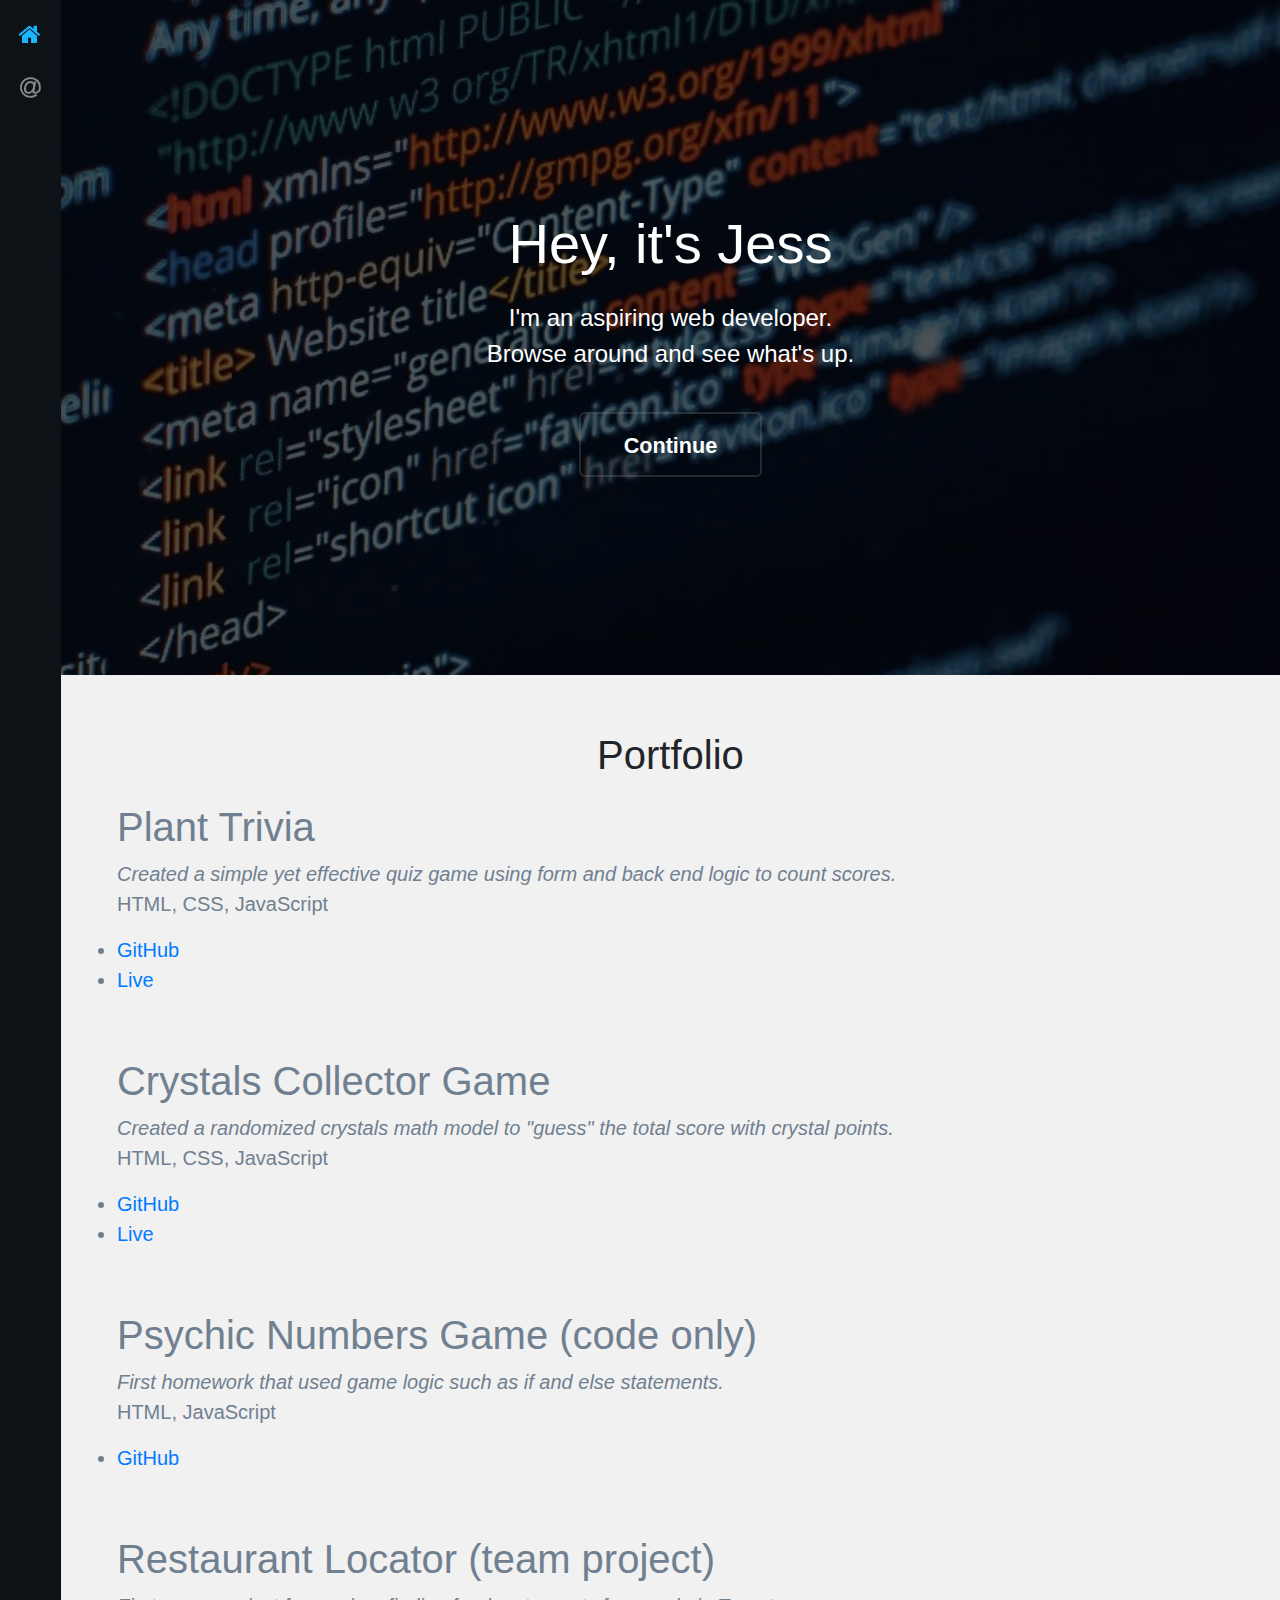
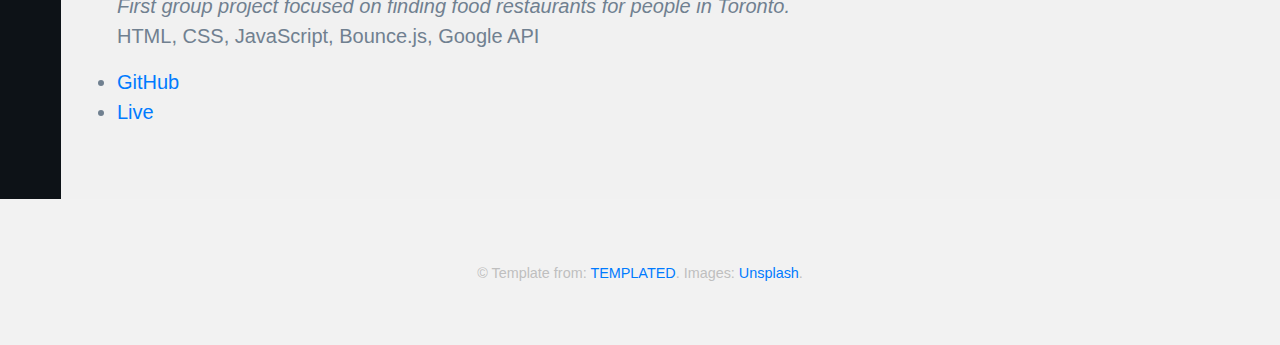
<file: index.html>
<!DOCTYPE HTML>
<!--
	Snapshot by TEMPLATED
	templated.co @templatedco
	Released for free under the Creative Commons Attribution 3.0 license (templated.co/license)
-->
<html>

<head>
	<title>Jess Chen</title>
	<meta charset="utf-8" />
	<meta name="viewport" content="width=device-width, initial-scale=1" />
	<link rel="stylesheet" href="assets/css/main.css" />
	<link rel="stylesheet" href="https://maxcdn.bootstrapcdn.com/bootstrap/4.0.0/css/bootstrap.min.css" integrity="sha384-Gn5384xqQ1aoWXA+058RXPxPg6fy4IWvTNh0E263XmFcJlSAwiGgFAW/dAiS6JXm"
	 crossorigin="anonymous">
</head>

<body>
	<div class="page-wrap">

		<!-- Nav -->
		<nav id="nav">
			<ul>
				<li><a href="index.html" class="active"><span class="icon fa-home"></span></a></li>
				<!-- <li><a href="gallery.html"><span class="icon fa-camera-retro"></span></a></li> -->
				<li><a href="generic.html"><span class="icon far fa-at"></span></a></li>
			</ul>
		</nav>

		<!-- Main -->
		<section id="main">

			<!-- Banner -->
			<section id="banner">
				<div class="inner">
					<h1>Hey, it's Jess </h1>
					<p>I'm an aspiring web developer. <br>Browse around and see what's up.</a></p>
					<ul class="actions">
						<li><a href="#galleries" class="button alt scrolly big">Continue</a></li>
					</ul>
				</div>
			</section>

			<!-- Gallery -->
			<section id="galleries">

				<!-- Photo Galleries -->
				<div class="gallery">
					<header class="special">
						<h1>Portfolio</h1>
					</header>

					



						<div id="titles">

							<p>

								<h1>Plant Trivia</h1>

								<i>Created a simple yet effective quiz game using form and back end logic to count scores.</i>
								<p>HTML, CSS, JavaScript</p>
								<li>
									<a href="https://github.com/jessalynchen/Week5-TriviaGame">GitHub</a>
								</li>
								<li>
									<a href="https://jessalynchen.github.io/Week5-TriviaGame/">Live</a>
								</li>
								<!-- <div class="media all people">
									<a href="https://images.pexels.com/photos/827058/pexels-photo-827058.jpeg?auto=compress&cs=tinysrgb&dpr=2&h=650&w=940"><img
										 src="https://images.pexels.com/photos/827058/pexels-photo-827058.jpeg?auto=compress&cs=tinysrgb&dpr=2&h=650&w=940"
										 alt="Plant Trivia" title="Plant Trivia"></a>
								</div> -->

							</p>
<br>
							<p>
								<h1>Crystals Collector Game</h1>
								<i>Created a randomized crystals math model to "guess" the total score with crystal points.</i>

								<p>HTML, CSS, JavaScript</p>
								<li>
									<a href="https://github.com/jessalynchen/Week4-Jquery">GitHub</a>
								</li>
								<li>
									<a href="http://week4-crystals-collector.herokuapp.com/">Live</a>
								</li>


								<!-- <div class="media all people">
									<a href="https://images.pexels.com/photos/301664/pexels-photo-301664.jpeg?auto=compress&cs=tinysrgb&dpr=2&h=650&w=940"><img
										 src="https://images.pexels.com/photos/301664/pexels-photo-301664.jpeg?auto=compress&cs=tinysrgb&dpr=2&h=650&w=940"
										 alt="Crystal Game" title="Crystal Collector Game"></a>
								</div> -->

							</p>

							<br>
							<p>
								<h1>Psychic Numbers Game (code only)</h1>
<a href="www.google.ca"></a>
								<i>First homework that used game logic such as if and else statements.</i>
								<p>HTML, JavaScript</p>
								
									<li><a href="https://github.com/jessalynchen/Psychic-Game">GitHub</a></li>
								
							</p>


							<!-- <div class="media all people">
								<a href="https://images.pexels.com/photos/931887/pexels-photo-931887.jpeg?auto=compress&cs=tinysrgb&dpr=2&h=650&w=940"><img
									 src="https://images.pexels.com/photos/931887/pexels-photo-931887.jpeg?auto=compress&cs=tinysrgb&dpr=2&h=650&w=940"
									 alt="JavaScript Game" title="Psychic Numbers Game (code only)" /></a>
							</div> -->
							<br>

							<p>
								<h1>Restaurant Locator (team project) </h1>
								<i>First group project focused on finding food restaurants for people in Toronto.</i>
								<p>HTML, CSS, JavaScript, Bounce.js, Google API</p>
								<li>
									<a href="https://github.com/jessalynchen/Project-2">GitHub</a>
								</li>
								<li>
									<a href="https://jaspreetkaur27.github.io/ForFoodies/">Live</a>
								</li>

								<!-- <div class="media all people">
									<a href="https://images.pexels.com/photos/326279/pexels-photo-326279.jpeg?auto=compress&cs=tinysrgb&dpr=2&h=650&w=940"><img
										 src="https://images.pexels.com/photos/326279/pexels-photo-326279.jpeg?auto=compress&cs=tinysrgb&dpr=2&h=650&w=940"
										 alt="Restaurant Finder" title="For Foodies: Restaurant Locator " /></a>
								</div> -->


							</p>




					</div>

			</section>


			<!-- 
			

					<a href="gallery.html" class="button big">Gallery</a> -->



			<footer>
			</footer>
	</div>
	</section>


	<!-- Footer -->
	<footer id="footer">
		<div class="copyright">
			&copy; Template from: <a href="https://templated.co/">TEMPLATED</a>. Images: <a href="https://unsplash.com/">Unsplash</a>.
		</div>
	</footer>
	</section>
	</div>

	<!-- Scripts -->
	<script src="assets/js/jquery.min.js"></script>
	<script src="assets/js/jquery.poptrox.min.js"></script>
	<script src="assets/js/jquery.scrolly.min.js"></script>
	<script src="assets/js/skel.min.js"></script>
	<script src="assets/js/util.js"></script>
	<script src="assets/js/main.js"></script>

</body>

</html>
</file>
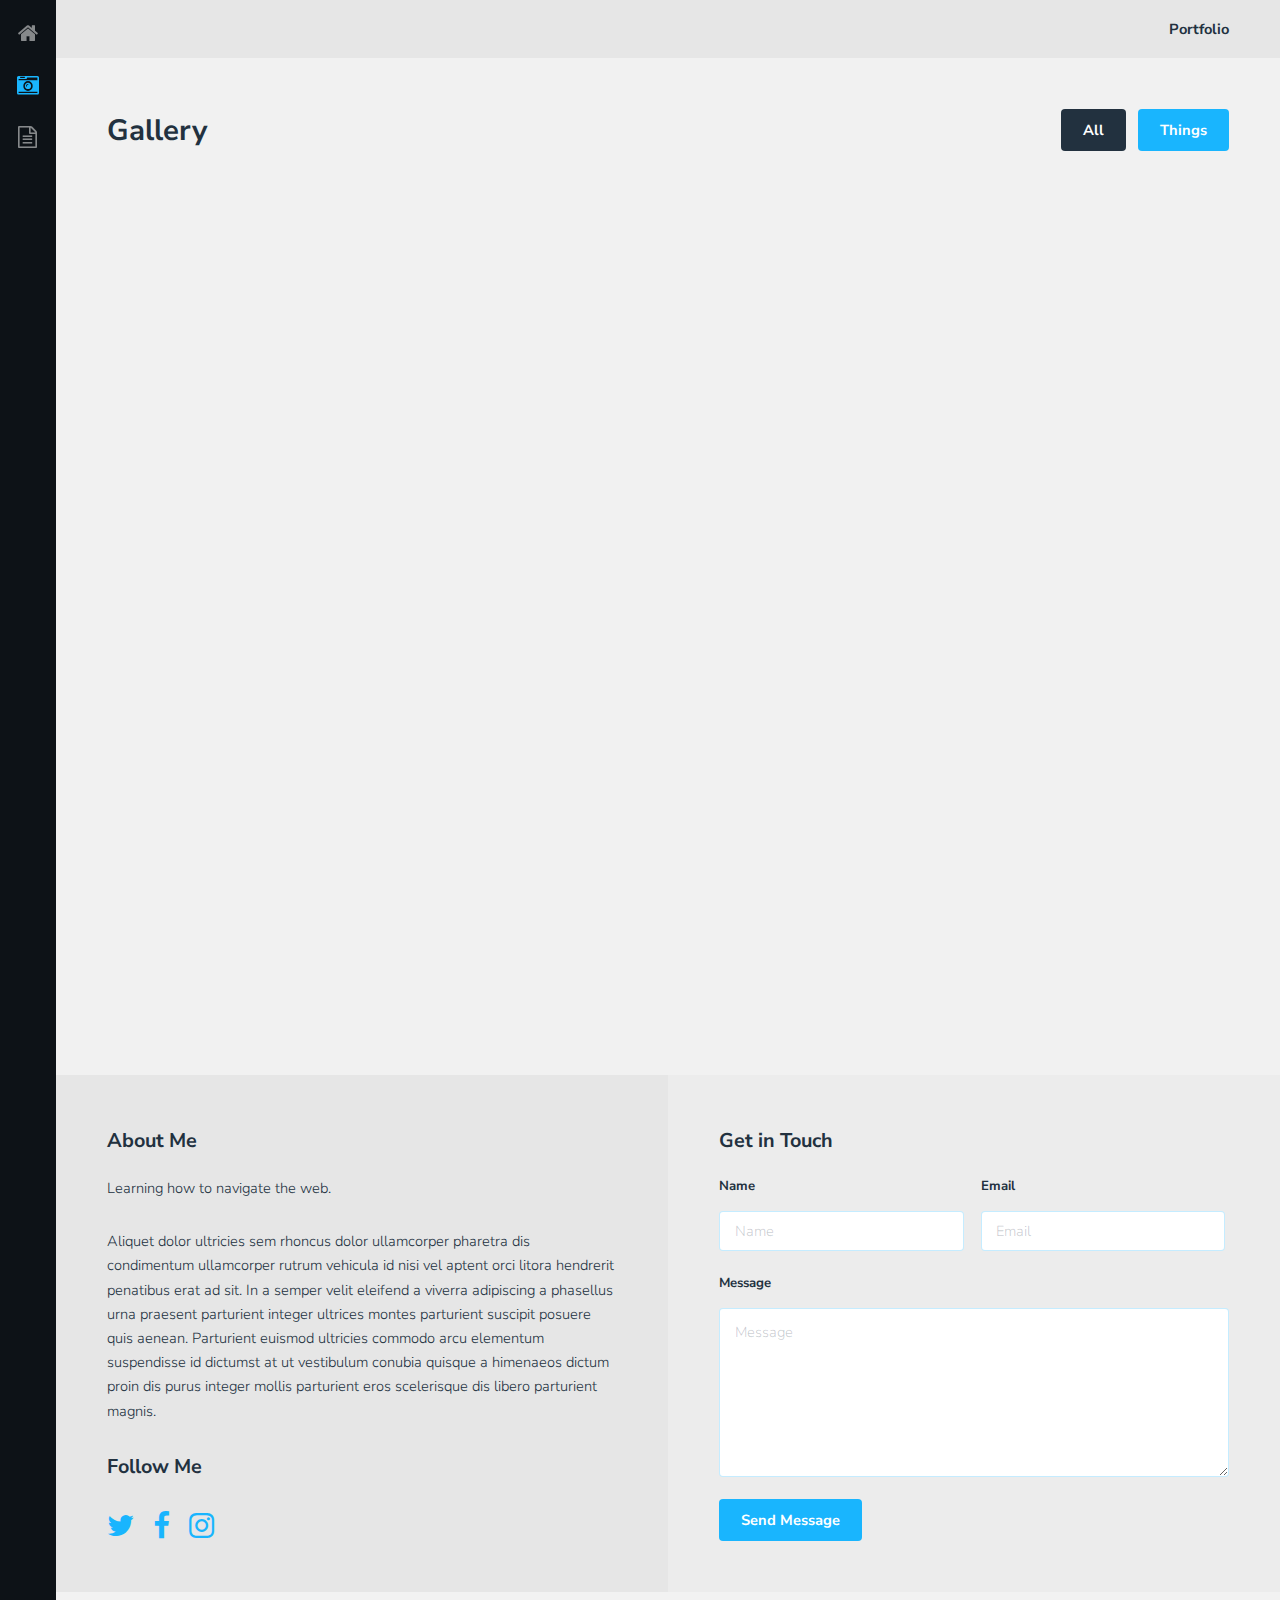
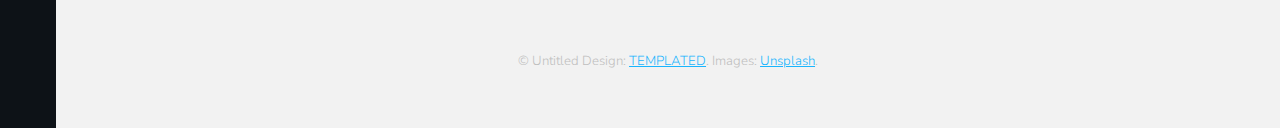
<file: gallery.html>
<!DOCTYPE HTML>
<!--
	Snapshot by TEMPLATED
	templated.co @templatedco
	Released for free under the Creative Commons Attribution 3.0 license (templated.co/license)
-->
<html>
	<head>
		<title>Jess Chen</title>
		<meta charset="utf-8" />
		<meta name="viewport" content="width=device-width, initial-scale=1" />
		<link rel="stylesheet" href="assets/css/main.css" />
	</head>
	<body>
		<div class="page-wrap">

			<!-- Nav -->
				<nav id="nav">
					<ul>
						<li><a href="index.html"><span class="icon fa-home"></span></a></li>
						<li><a href="gallery.html" class="active"><span class="icon fa-camera-retro"></span></a></li>
						<li><a href="generic.html"><span class="icon fa-file-text-o"></span></a></li>
					</ul>
				</nav>

			<!-- Main -->
				<section id="main">

					<!-- Header -->
						<header id="header">
							<div>Portfolio <span></span></div>
						</header>

					<!-- Gallery -->
						<section id="galleries">

							<!-- Photo Galleries -->
								<div class="gallery">

									<!-- Filters -->
										<header>
											<h1>Gallery</h1>
											<ul class="tabs">
												<li><a href="#" data-tag="all" class="button active">All</a></li>
												<!--<li><a href="#" data-tag="people" class="button">People</a></li>
												<li><a href="#" data-tag="place" class="button">Places</a></li>-->
												<li><a href="#" data-tag="thing" class="button">Things</a></li>
											</ul>
										</header>

										<div class="content">
											<div class="media all people">
												<a href="images/fulls/01.jpg"><img src="images/thumbs/01.jpg" alt="" title="Plant Triva Game" /></a>
											</div>
											<div class="media all place">
												<a href="images/fulls/05.jpg"><img src="images/thumbs/05.jpg" alt="" title="This right here is a caption." /></a>
											</div>
											<div class="media all thing">
												<a href="images/fulls/09.jpg"><img src="images/thumbs/09.jpg" alt="" title="This right here is a caption." /></a>
											</div>
											<div class="media all people">
												<a href="images/fulls/02.jpg"><img src="images/thumbs/02.jpg" alt="" title="This right here is a caption." /></a>
											</div>
											<div class="media all place">
												<a href="images/fulls/06.jpg"><img src="images/thumbs/06.jpg" alt="" title="This right here is a caption." /></a>
											</div>
											<div class="media all thing">
												<a href="images/fulls/10.jpg"><img src="images/thumbs/10.jpg" alt="" title="This right here is a caption." /></a>
											</div>
											<div class="media all people">
												<a href="images/fulls/03.jpg"><img src="images/thumbs/03.jpg" alt="" title="This right here is a caption." /></a>
											</div>
											<div class="media all place">
												<a href="images/fulls/07.jpg"><img src="images/thumbs/07.jpg" alt="" title="This right here is a caption." /></a>
											</div>
											<div class="media all thing">
												<a href="images/fulls/11.jpg"><img src="images/thumbs/11.jpg" alt="" title="This right here is a caption." /></a>
											</div>
											<div class="media all people">
												<a href="images/fulls/04.jpg"><img src="images/thumbs/04.jpg" alt="" title="This right here is a caption." /></a>
											</div>
											<div class="media all place">
												<a href="images/fulls/08.jpg"><img src="images/thumbs/08.jpg" alt="" title="This right here is a caption." /></a>
											</div>
											<div class="media all thing">
												<a href="images/fulls/12.jpg"><img src="images/thumbs/12.jpg" alt="" title="This right here is a caption." /></a>
											</div>
										</div>
								</div>
						</section>

					<!-- Contact -->
						<section id="contact">
							<!-- Social -->
								<div class="social column">
									<h3>About Me</h3>
									<p>Learning how to navigate the web.</p>
									<p>Aliquet dolor ultricies sem rhoncus dolor ullamcorper pharetra dis condimentum ullamcorper rutrum vehicula id nisi vel aptent orci litora hendrerit penatibus erat ad sit. In a semper velit eleifend a viverra adipiscing a phasellus urna praesent parturient integer ultrices montes parturient suscipit posuere quis aenean. Parturient euismod ultricies commodo arcu elementum suspendisse id dictumst at ut vestibulum conubia quisque a himenaeos dictum proin dis purus integer mollis parturient eros scelerisque dis libero parturient magnis.</p>
									<h3>Follow Me</h3>
									<ul class="icons">
										<li><a href="#" class="icon fa-twitter"><span class="label">Twitter</span></a></li>
										<li><a href="#" class="icon fa-facebook"><span class="label">Facebook</span></a></li>
										<li><a href="#" class="icon fa-instagram"><span class="label">Instagram</span></a></li>
									</ul>
								</div>

							<!-- Form -->
								<div class="column">
									<h3>Get in Touch</h3>
									<form action="#" method="post">
										<div class="field half first">
											<label for="name">Name</label>
											<input name="name" id="name" type="text" placeholder="Name">
										</div>
										<div class="field half">
											<label for="email">Email</label>
											<input name="email" id="email" type="email" placeholder="Email">
										</div>
										<div class="field">
											<label for="message">Message</label>
											<textarea name="message" id="message" rows="6" placeholder="Message"></textarea>
										</div>
										<ul class="actions">
											<li><input value="Send Message" class="button" type="submit"></li>
										</ul>
									</form>
								</div>

						</section>

					<!-- Footer -->
						<footer id="footer">
							<div class="copyright">
								&copy; Untitled Design: <a href="https://templated.co/">TEMPLATED</a>. Images: <a href="https://unsplash.com/">Unsplash</a>.
							</div>
						</footer>
				</section>
		</div>

		<!-- Scripts -->
			<script src="assets/js/jquery.min.js"></script>
			<script src="assets/js/jquery.poptrox.min.js"></script>
			<script src="assets/js/jquery.scrolly.min.js"></script>
			<script src="assets/js/skel.min.js"></script>
			<script src="assets/js/util.js"></script>
			<script src="assets/js/main.js"></script>

	</body>
</html>
</file>
<file: assets/css/main.css>
@import url(font-awesome.min.css);
@import url("https://fonts.googleapis.com/css?family=Nunito+Sans:300,400,600");

/*
	Snapshot by TEMPLATED
	templated.co @templatedco
	Released for free under the Creative Commons Attribution 3.0 license (templated.co/license)
*/

.content-section{
	width: 50%;
	background: black;
}
#titles{
	color: slategray;
	font: inherit;
	column-width: 100%;
	column-span: all;
	font-size: 20px;
}
#img-thumbnail{
	height: 100px;
	width: 500px;
}
.img-thumb{
	height: 100%;
	width: 100%;
	object-fit: scale-down;

}
.project-text{
	text-align: center;
}

/* Reset */

	html, body, div, span, applet, object, iframe, h1, h2, h3, h4, h5, h6, p, blockquote, pre, a, abbr, acronym, address, big, cite, code, del, dfn, em, img, ins, kbd, q, s, samp, small, strike, strong, sub, sup, tt, var, b, u, i, center, dl, dt, dd, ol, ul, li, fieldset, form, label, legend, table, caption, tbody, tfoot, thead, tr, th, td, article, aside, canvas, details, embed, figure, figcaption, footer, header, hgroup, menu, nav, output, ruby, section, summary, time, mark, audio, video {
		margin: 0;
		padding: 0;
		border: 0;
		font-size: 100%;
		font: inherit;
		vertical-align: baseline;
	}

	article, aside, details, figcaption, figure, footer, header, hgroup, menu, nav, section {
		display: block;
	}

	body {
		line-height: 1;
	}

	ol, ul {
		list-style: none;
	}

	blockquote, q {
		quotes: none;
	}

	blockquote:before, blockquote:after, q:before, q:after {
		content: '';
		content: none;
	}

	table {
		border-collapse: collapse;
		border-spacing: 0;
	}

	body {
		-webkit-text-size-adjust: none;
	}

/* Box Model */

	*, *:before, *:after {
		-moz-box-sizing: border-box;
		-webkit-box-sizing: border-box;
		box-sizing: border-box;
	}

/* Basic */

	@-ms-viewport {
		width: device-width;
	}

	body {
		-ms-overflow-style: scrollbar;
	}

	@media screen and (max-width: 480px) {

		html, body {
			min-width: 320px;
		}

	}

	body {
		background: #fff;
	}

		body.is-loading *, body.is-loading *:before, body.is-loading *:after {
			-moz-animation: none !important;
			-webkit-animation: none !important;
			-ms-animation: none !important;
			animation: none !important;
			-moz-transition: none !important;
			-webkit-transition: none !important;
			-ms-transition: none !important;
			transition: none !important;
		}

/* Type */

	body {
		background-color: #fff;
		color: #22313F;
	}

	body, input, select, textarea {
		font-family: "Nunito Sans", Arial, Helvetica, sans-serif;
		font-size: 13pt;
		font-weight: 300;
		line-height: 1.65;
	}

		@media screen and (max-width: 1680px) {

			body, input, select, textarea {
				font-size: 11pt;
			}

		}

		@media screen and (max-width: 1280px) {

			body, input, select, textarea {
				font-size: 11pt;
			}

		}

		@media screen and (max-width: 980px) {

			body, input, select, textarea {
				font-size: 11pt;
			}

		}

		@media screen and (max-width: 736px) {

			body, input, select, textarea {
				font-size: 12pt;
			}

		}

		@media screen and (max-width: 480px) {

			body, input, select, textarea {
				font-size: 12pt;
			}

		}

	a {
		text-decoration: underline;
		color: #19B5FE;
	}

		a:hover {
			text-decoration: none;
			color: #019be3;
		}

	strong, b {
		font-weight: 700;
	}

	em, i {
		font-style: italic;
	}

	p {
		margin: 0 0 2em 0;
	}

	h1, h2, h3, h4, h5, h6 {
		font-weight: 700;
		line-height: 1.5;
		margin: 0 0 1em 0;
	}

		h1 a, h2 a, h3 a, h4 a, h5 a, h6 a {
			color: inherit;
			text-decoration: none;
		}

	h1 {
		font-size: 2em;
	}

		@media screen and (max-width: 480px) {

			h1 {
				font-size: 1.5em;
			}

		}

	h2 {
		font-size: 1.75em;
	}

		@media screen and (max-width: 480px) {

			h2 {
				font-size: 1.4em;
			}

		}

	h3 {
		font-size: 1.35em;
	}

	h4 {
		font-size: 1.1em;
	}

	h5 {
		font-size: 0.9em;
	}

	h6 {
		font-size: 0.7em;
	}

	sub {
		font-size: 0.8em;
		position: relative;
		top: 0.5em;
	}

	sup {
		font-size: 0.8em;
		position: relative;
		top: -0.5em;
	}

	blockquote {
		border-left: solid 4px;
		font-style: italic;
		margin: 0 0 2em 0;
		padding: 0.5em 0 0.5em 2em;
	}

	code {
		border-radius: 4px;
		border: solid 1px;
		font-family: "Courier New", monospace;
		font-size: 0.9em;
		margin: 0 0.25em;
		padding: 0.25em 0.65em;
	}

	pre {
		-webkit-overflow-scrolling: touch;
		font-family: "Courier New", monospace;
		font-size: 0.9em;
		margin: 0 0 2em 0;
	}

		pre code {
			display: block;
			line-height: 1.75;
			padding: 1em 1.5em;
			overflow-x: auto;
		}

	hr {
		border: 0;
		border-bottom: solid 1px;
		margin: 2em 0;
	}

		hr.major {
			margin: 3em 0;
		}

	.align-left {
		text-align: left;
	}

	.align-center {
		text-align: center;
	}

	.align-right {
		text-align: right;
	}

/* Box */

	.box {
		border-radius: 4px;
		border: solid 1px rgba(144, 144, 144, 0.25);
		margin-bottom: 2em;
		padding: 1.5em;
	}

		.box > :last-child,
		.box > :last-child > :last-child,
		.box > :last-child > :last-child > :last-child {
			margin-bottom: 0;
		}

		.box.alt {
			border: 0;
			border-radius: 0;
			padding: 0;
		}

/* Button */

	input[type="submit"],
	input[type="reset"],
	input[type="button"],
	button,
	.button {
		-moz-appearance: none;
		-webkit-appearance: none;
		-ms-appearance: none;
		appearance: none;
		-moz-transition: background-color 0.2s ease-in-out, color 0.2s ease-in-out;
		-webkit-transition: background-color 0.2s ease-in-out, color 0.2s ease-in-out;
		-ms-transition: background-color 0.2s ease-in-out, color 0.2s ease-in-out;
		transition: background-color 0.2s ease-in-out, color 0.2s ease-in-out;
		background: #19B5FE;
		color: #FFF;
		border-radius: 4px;
		border: 0;
		cursor: pointer;
		display: inline-block;
		font-weight: 700;
		height: 2.85em;
		line-height: 2.95em;
		padding: 0 1.5em;
		text-align: center;
		text-decoration: none;
		white-space: nowrap;
	}

		input[type="submit"].active,
		input[type="reset"].active,
		input[type="button"].active,
		button.active,
		.button.active {
			color: #FFF;
			background: #22313F;
		}

			input[type="submit"].active:hover,
			input[type="reset"].active:hover,
			input[type="button"].active:hover,
			button.active:hover,
			.button.active:hover {
				color: #FFF;
				background: #22313F;
			}

		input[type="submit"]:hover,
		input[type="reset"]:hover,
		input[type="button"]:hover,
		button:hover,
		.button:hover {
			color: #FFF;
			background: #019be3;
		}

		input[type="submit"].alt,
		input[type="reset"].alt,
		input[type="button"].alt,
		button.alt,
		.button.alt {
			background: none;
			box-shadow: 0 0 0 2px rgba(144, 144, 144, 0.25);
		}

			input[type="submit"].alt:hover,
			input[type="reset"].alt:hover,
			input[type="button"].alt:hover,
			button.alt:hover,
			.button.alt:hover {
				background: rgba(144, 144, 144, 0.075);
				box-shadow: 0 0 0 2px rgba(144, 144, 144, 0.25);
			}

		input[type="submit"].icon,
		input[type="reset"].icon,
		input[type="button"].icon,
		button.icon,
		.button.icon {
			padding-left: 1.35em;
		}

			input[type="submit"].icon:before,
			input[type="reset"].icon:before,
			input[type="button"].icon:before,
			button.icon:before,
			.button.icon:before {
				margin-right: 0.5em;
			}

		input[type="submit"].fit,
		input[type="reset"].fit,
		input[type="button"].fit,
		button.fit,
		.button.fit {
			display: block;
			margin: 0 0 1em 0;
			width: 100%;
		}

		input[type="submit"].small,
		input[type="reset"].small,
		input[type="button"].small,
		button.small,
		.button.small {
			font-size: 0.8em;
		}

		input[type="submit"].big,
		input[type="reset"].big,
		input[type="button"].big,
		button.big,
		.button.big {
			font-size: 1.35em;
			padding: 0 2em;
		}

		input[type="submit"].disabled, input[type="submit"]:disabled,
		input[type="reset"].disabled,
		input[type="reset"]:disabled,
		input[type="button"].disabled,
		input[type="button"]:disabled,
		button.disabled,
		button:disabled,
		.button.disabled,
		.button:disabled {
			-moz-pointer-events: none;
			-webkit-pointer-events: none;
			-ms-pointer-events: none;
			pointer-events: none;
			opacity: 0.25;
		}

		@media screen and (max-width: 480px) {

			input[type="submit"],
			input[type="reset"],
			input[type="button"],
			button,
			.button {
				padding: 0;
			}

		}

/* Contact */

	#contact {
		display: -ms-flexbox;
		-ms-flex-pack: justify;
		display: -moz-flex;
		display: -webkit-flex;
		display: -ms-flex;
		display: flex;
		-moz-flex-wrap: wrap;
		-webkit-flex-wrap: wrap;
		-ms-flex-wrap: wrap;
		flex-wrap: wrap;
		-moz-justify-content: space-between;
		-webkit-justify-content: space-between;
		-ms-justify-content: space-between;
		justify-content: space-between;
		background: #ececec;
	}

		#contact form {
			margin: 0;
		}

		#contact .icons {
			margin-bottom: 1em;
		}

		#contact .column {
			padding: 3.5em 0 1.5em 0;
			padding-left: 3.5em;
			padding-right: 3.5em;
			width: 50%;
		}

			#contact .column.social {
				background: #e6e6e6;
			}

			@media screen and (max-width: 980px) {

				#contact .column {
					padding: 2em 0 0.1em 0;
					padding-left: 2em;
					padding-right: 2em;
				}

			}

			@media screen and (max-width: 736px) {

				#contact .column {
					width: 100%;
				}

			}

			@media screen and (max-width: 480px) {

				#contact .column {
					padding: 1em 0 0.1em 0;
					padding-left: 1em;
					padding-right: 1em;
				}

			}

/* Form */

	form {
		margin: 0 0 2em 0;
	}

		form .field {
			margin-bottom: 1.5em;
		}

			form .field.half {
				display: inline-block;
				width: 48%;
			}

				form .field.half.first {
					margin-right: 2.5%;
				}

		@media screen and (max-width: 980px) {

			form .field.half {
				display: block;
				width: 100%;
			}

				form .field.half.first {
					margin-right: 0;
				}

		}

	label {
		display: block;
		font-size: 0.9em;
		font-weight: 700;
		margin: 0 0 1em 0;
	}

	input[type="text"],
	input[type="password"],
	input[type="email"],
	select,
	textarea {
		-moz-appearance: none;
		-webkit-appearance: none;
		-ms-appearance: none;
		appearance: none;
		border-radius: 4px;
		border: solid 1px rgba(25, 181, 254, 0.25);
		color: inherit;
		display: block;
		outline: 0;
		padding: 0 1em;
		text-decoration: none;
		width: 100%;
	}

		input[type="text"]:invalid,
		input[type="password"]:invalid,
		input[type="email"]:invalid,
		select:invalid,
		textarea:invalid {
			box-shadow: none;
		}

		input[type="text"]:active, input[type="text"]:focus,
		input[type="password"]:active,
		input[type="password"]:focus,
		input[type="email"]:active,
		input[type="email"]:focus,
		select:active,
		select:focus,
		textarea:active,
		textarea:focus {
			border: solid 1px #19B5FE;
		}

	.select-wrapper {
		text-decoration: none;
		display: block;
		position: relative;
	}

		.select-wrapper:before {
			-moz-osx-font-smoothing: grayscale;
			-webkit-font-smoothing: antialiased;
			font-family: FontAwesome;
			font-style: normal;
			font-weight: normal;
			text-transform: none !important;
		}

		.select-wrapper:before {
			content: '\f078';
			display: block;
			height: 2.75em;
			line-height: 2.75em;
			pointer-events: none;
			position: absolute;
			right: 0;
			text-align: center;
			top: 0;
			width: 2.75em;
		}

		.select-wrapper select::-ms-expand {
			display: none;
		}

	input[type="text"],
	input[type="password"],
	input[type="email"],
	select {
		height: 2.75em;
	}

	textarea {
		padding: 0.75em 1em;
	}

	input[type="checkbox"],
	input[type="radio"] {
		-moz-appearance: none;
		-webkit-appearance: none;
		-ms-appearance: none;
		appearance: none;
		display: block;
		float: left;
		margin-right: -2em;
		opacity: 0;
		width: 1em;
		z-index: -1;
	}

		input[type="checkbox"] + label,
		input[type="radio"] + label {
			text-decoration: none;
			cursor: pointer;
			display: inline-block;
			font-size: 1em;
			font-weight: 300;
			padding-left: 2.4em;
			padding-right: 0.75em;
			position: relative;
		}

			input[type="checkbox"] + label:before,
			input[type="radio"] + label:before {
				-moz-osx-font-smoothing: grayscale;
				-webkit-font-smoothing: antialiased;
				font-family: FontAwesome;
				font-style: normal;
				font-weight: normal;
				text-transform: none !important;
			}

			input[type="checkbox"] + label:before,
			input[type="radio"] + label:before {
				border-radius: 4px;
				border: solid 1px;
				content: '';
				display: inline-block;
				height: 1.65em;
				left: 0;
				line-height: 1.58125em;
				position: absolute;
				text-align: center;
				top: 0;
				width: 1.65em;
			}

		input[type="checkbox"]:checked + label:before,
		input[type="radio"]:checked + label:before {
			content: '\f00c';
		}

	input[type="checkbox"] + label:before {
		border-radius: 4px;
	}

	input[type="radio"] + label:before {
		border-radius: 100%;
	}

	::-webkit-input-placeholder {
		opacity: 1.0;
		color: rgba(34, 49, 63, 0.25);
	}

	:-moz-placeholder {
		opacity: 1.0;
		color: rgba(34, 49, 63, 0.25);
	}

	::-moz-placeholder {
		opacity: 1.0;
		color: rgba(34, 49, 63, 0.25);
	}

	:-ms-input-placeholder {
		opacity: 1.0;
		color: rgba(34, 49, 63, 0.25);
	}

	.formerize-placeholder {
		opacity: 1.0;
		color: rgba(34, 49, 63, 0.25);
	}

/* Gallery */

	@-moz-keyframes gallery {
		100% {
			opacity: 1;		}
	}

	@-webkit-keyframes gallery {
		100% {
			opacity: 1;		}
	}

	@-ms-keyframes gallery {
		100% {
			opacity: 1;		}
	}

	@keyframes gallery {
		100% {
			opacity: 1;		}
	}

	.gallery {
		padding: 3.5em;
		position: relative;
		overflow: hidden;
		min-height: 37em;
	}

		@media screen and (max-width: 980px) {

			.gallery {
				padding: 2em;
				min-height: 20em;
			}

				.gallery header h2 {
					margin-bottom: 1em;
				}

		}

		@media screen and (max-width: 480px) {

			.gallery {
				padding: 1em;
			}

		}

		.gallery header {
			display: -ms-flexbox;
			-ms-flex-pack: justify;
			display: -moz-flex;
			display: -webkit-flex;
			display: -ms-flex;
			display: flex;
			-moz-flex-wrap: wrap;
			-webkit-flex-wrap: wrap;
			-ms-flex-wrap: wrap;
			flex-wrap: wrap;
			-moz-justify-content: space-between;
			-webkit-justify-content: space-between;
			-ms-justify-content: space-between;
			justify-content: space-between;
		}

			.gallery header.special {
				-moz-justify-content: center;
				-webkit-justify-content: center;
				-ms-justify-content: center;
				justify-content: center;
			}

			@media screen and (max-width: 736px) {

				.gallery header {
					display: block;
				}

			}

			@media screen and (max-width: 480px) {

				.gallery header h2 {
					margin-bottom: .5em;
				}

			}

		.gallery footer {
			text-align: center;
			margin-top: 4em;
		}

		.gallery .content {
			display: -ms-flexbox;
			display: -moz-flex;
			display: -webkit-flex;
			display: -ms-flex;
			display: flex;
			-moz-flex-wrap: wrap;
			-webkit-flex-wrap: wrap;
			-ms-flex-wrap: wrap;
			flex-wrap: wrap;
			-moz-justify-content: -moz-flex-start;
			-webkit-justify-content: -webkit-flex-start;
			-ms-justify-content: -ms-flex-start;
			justify-content: flex-start;
		}

			.gallery .content .media {
				-moz-animation: gallery 0.75s ease-out 0.4s forwards;
				-webkit-animation: gallery 0.75s ease-out 0.4s forwards;
				-ms-animation: gallery 0.75s ease-out 0.4s forwards;
				animation: gallery 0.75s ease-out 0.4s forwards;
				margin-bottom: 0;
				overflow: hidden;
				opacity: 0;
				position: relative;
				width: 25%;
			}

				.gallery .content .media a {
					display: block;
				}

				.gallery .content .media img {
					-moz-transition: -moz-transform 0.2s ease-in-out;
					-webkit-transition: -webkit-transform 0.2s ease-in-out;
					-ms-transition: -ms-transform 0.2s ease-in-out;
					transition: transform 0.2s ease-in-out;
					max-width: 100%;
					height: auto;
					vertical-align: middle;
				}

				.gallery .content .media:hover img {
					-moz-transform: scale(1.075);
					-webkit-transform: scale(1.075);
					-ms-transform: scale(1.075);
					transform: scale(1.075);
				}

				@media screen and (max-width: 736px) {

					.gallery .content .media {
						width: 50%;
					}

				}

				@media screen and (max-width: 480px) {

					.gallery .content .media {
						width: 100%;
					}

				}

/* Icon */

	.icon {
		text-decoration: none;
		border-bottom: none;
		position: relative;
	}

		.icon:before {
			-moz-osx-font-smoothing: grayscale;
			-webkit-font-smoothing: antialiased;
			font-family: FontAwesome;
			font-style: normal;
			font-weight: normal;
			text-transform: none !important;
		}

		.icon > .label {
			display: none;
		}

/* Image */

	.image {
		border: 0;
		display: inline-block;
		position: relative;
	}

		.image img {
			display: block;
		}

		.image.left, .image.right {
			max-width: 40%;
		}

			.image.left img, .image.right img {
				width: 100%;
			}

			@media screen and (max-width: 480px) {

				.image.left, .image.right {
					max-width: 100%;
					width: 100%;
				}

			}

		.image.left {
			float: left;
			margin: 0 1.5em 1em 0;
			top: 0.25em;
		}

			@media screen and (max-width: 480px) {

				.image.left {
					float: none;
					margin: 0 0 1em 0;
				}

			}

		.image.right {
			float: right;
			margin: 0 0 1em 1.5em;
			top: 0.25em;
		}

			@media screen and (max-width: 480px) {

				.image.right {
					float: none;
					margin: 0 0 1em 0;
				}

			}

		.image.fit {
			display: block;
			margin: 0 0 2em 0;
			width: 100%;
		}

			.image.fit img {
				width: 100%;
			}

		.image.special {
			border: solid 1px rgba(144, 144, 144, 0.25);
			padding: 1em;
		}

		.image.main {
			display: block;
			margin: 0 0 3em 0;
			width: 100%;
		}

			.image.main img {
				width: 100%;
			}

/* List */

	ol {
		list-style: decimal;
		margin: 0 0 2em 0;
		padding-left: 1.25em;
	}

		ol li {
			padding-left: 0.25em;
		}

	ul {
		list-style: disc;
		margin: 0 0 2em 0;
		padding-left: 1em;
	}

		ul li {
			padding-left: 0.5em;
		}

		ul.alt {
			list-style: none;
			padding-left: 0;
		}

			ul.alt li {
				border-top: solid 1px;
				padding: 0.5em 0;
			}

				ul.alt li:first-child {
					border-top: 0;
					padding-top: 0;
				}

		ul.tabs {
			list-style: none;
			padding-left: 0;
		}

			ul.tabs li {
				display: inline-block;
			}

				ul.tabs li:first-child {
					padding: 0;
				}

				@media screen and (max-width: 736px) {

					ul.tabs li {
						display: block;
						margin: 0 0 .25em 0;
						padding: 0;
					}

						ul.tabs li .button {
							width: 100%;
						}

				}

			@media screen and (max-width: 480px) {

				ul.tabs {
					margin-bottom: 1em;
				}

			}

		ul.icons {
			cursor: default;
			list-style: none;
			padding-left: 0;
		}

			ul.icons li {
				display: inline-block;
				padding: 0 1em 0 0;
			}

				ul.icons li:last-child {
					padding-right: 0;
				}

				ul.icons li .icon:before {
					font-size: 2em;
				}

		ul.actions {
			cursor: default;
			list-style: none;
			padding-left: 0;
		}

			ul.actions li {
				display: inline-block;
				padding: 0 1em 0 0;
				vertical-align: middle;
			}

				ul.actions li:last-child {
					padding-right: 0;
				}

			ul.actions.small li {
				padding: 0 0.5em 0 0;
			}

			ul.actions.vertical li {
				display: block;
				padding: 1em 0 0 0;
			}

				ul.actions.vertical li:first-child {
					padding-top: 0;
				}

				ul.actions.vertical li > * {
					margin-bottom: 0;
				}

			ul.actions.vertical.small li {
				padding: 0.5em 0 0 0;
			}

				ul.actions.vertical.small li:first-child {
					padding-top: 0;
				}

			ul.actions.fit {
				display: table;
				margin-left: -1em;
				padding: 0;
				table-layout: fixed;
				width: calc(100% + 1em);
			}

				ul.actions.fit li {
					display: table-cell;
					padding: 0 0 0 1em;
				}

					ul.actions.fit li > * {
						margin-bottom: 0;
					}

				ul.actions.fit.small {
					margin-left: -0.5em;
					width: calc(100% + 0.5em);
				}

					ul.actions.fit.small li {
						padding: 0 0 0 0.5em;
					}

			@media screen and (max-width: 480px) {

				ul.actions {
					margin: 0 0 2em 0;
				}

					ul.actions li {
						padding: 1em 0 0 0;
						display: block;
						text-align: center;
						width: 100%;
					}

						ul.actions li:first-child {
							padding-top: 0;
						}

						ul.actions li > * {
							width: 100%;
							margin: 0 !important;
						}

							ul.actions li > *.icon:before {
								margin-left: -2em;
							}

					ul.actions.small li {
						padding: 0.5em 0 0 0;
					}

						ul.actions.small li:first-child {
							padding-top: 0;
						}

			}

	dl {
		margin: 0 0 2em 0;
	}

		dl dt {
			display: block;
			font-weight: 700;
			margin: 0 0 1em 0;
		}

		dl dd {
			margin-left: 2em;
		}

/* Section/Article */

	section.special, article.special {
		text-align: center;
	}

	section .inner, article .inner {
		padding: 3.5em 0 1.5em 0;
		padding-left: 3.5em;
		padding-right: 3.5em;
	}

		@media screen and (max-width: 980px) {

			section .inner, article .inner {
				padding: 2em 0 0.1em 0;
				padding-right: 2em;
				padding-left: 2em;
			}

		}

		@media screen and (max-width: 480px) {

			section .inner, article .inner {
				padding: 1em 0 0.1em 0;
				padding-right: 1em;
				padding-left: 1em;
			}

		}

	section .columns, article .columns {
		display: -ms-flexbox;
		display: -moz-flex;
		display: -webkit-flex;
		display: -ms-flex;
		display: flex;
		-moz-flex-wrap: wrap;
		-webkit-flex-wrap: wrap;
		-ms-flex-wrap: wrap;
		flex-wrap: wrap;
		-moz-justify-content: space-between;
		-webkit-justify-content: space-between;
		-ms-justify-content: space-between;
		justify-content: space-between;
	}

		section .columns.double .column, article .columns.double .column {
			width: 48%;
		}

			@media screen and (max-width: 980px) {

				section .columns.double .column, article .columns.double .column {
					width: 100%;
				}

			}

	header p {
		position: relative;
		margin: 0 0 1.5em 0;
	}

	header h2 + p {
		font-size: 1.25em;
		margin-top: -1em;
	}

	header h3 + p {
		font-size: 1.1em;
		margin-top: -0.8em;
	}

	header h4 + p,
	header h5 + p,
	header h6 + p {
		font-size: 0.9em;
		margin-top: -0.6em;
	}

/* Table */

	.table-wrapper {
		-webkit-overflow-scrolling: touch;
		overflow-x: auto;
	}

	table {
		margin: 0 0 2em 0;
		width: 100%;
	}

		table tbody tr {
			border: solid 1px;
			border-left: 0;
			border-right: 0;
		}

		table td {
			padding: 0.75em 0.75em;
		}

		table th {
			font-size: 0.9em;
			font-weight: 700;
			padding: 0 0.75em 0.75em 0.75em;
			text-align: left;
		}

		table thead {
			border-bottom: solid 2px;
		}

		table tfoot {
			border-top: solid 2px;
		}

		table.alt {
			border-collapse: separate;
		}

			table.alt tbody tr td {
				border: solid 1px;
				border-left-width: 0;
				border-top-width: 0;
			}

				table.alt tbody tr td:first-child {
					border-left-width: 1px;
				}

			table.alt tbody tr:first-child td {
				border-top-width: 1px;
			}

			table.alt thead {
				border-bottom: 0;
			}

			table.alt tfoot {
				border-top: 0;
			}

/* Wrapper */

	.page-wrap {
		display: -ms-flexbox;
		display: -moz-flex;
		display: -webkit-flex;
		display: -ms-flex;
		display: flex;
		-moz-flex-wrap: nowrap;
		-webkit-flex-wrap: nowrap;
		-ms-flex-wrap: nowrap;
		flex-wrap: nowrap;
		-moz-justify-content: -moz-flex-start;
		-webkit-justify-content: -webkit-flex-start;
		-ms-justify-content: -ms-flex-start;
		justify-content: flex-start;
	}

	.wrapper {
		position: relative;
	}

		.wrapper > .inner {
			margin: 0 auto;
			width: 60em;
		}

		@media screen and (max-width: 1280px) {

			.wrapper > .inner {
				width: 65em;
			}

		}

		@media screen and (max-width: 980px) {

			.wrapper > .inner {
				width: 100%;
			}

		}

/* Header */

	#header {
		font-weight: 700;
	}

/* Menu */

	#nav {
		background: #0d1217;
		z-index: 10002;
		position: relative;
		width: 4em;
	}

		#nav ul {
			list-style: none;
			margin: 0;
			padding: 0;
			position: fixed;
			top: 1em;
			left: 0;
		}

			#nav ul li {
				padding: 0;
				width: 3.75em;
				text-align: Center;
				margin-bottom: 1em;
			}

				#nav ul li a {
					color: rgba(255, 255, 255, 0.5);
					text-decoration: none;
					font-size: 1.5em;
				}

					#nav ul li a:hover {
						color: white;
					}

					#nav ul li a.active {
						color: #19B5FE;
					}

				@media screen and (max-width: 736px) {

					#nav ul li {
						width: 3.4em;
					}

				}

/* Banner */

	body.is-loading #banner > .inner {
		opacity: 0;
		-moz-transform: translateY(1em);
		-webkit-transform: translateY(1em);
		-ms-transform: translateY(1em);
		transform: translateY(1em);
	}

	#banner {
		display: -ms-flexbox;
		-ms-flex-pack: center;
		-ms-flex-align: center;
		padding: 8em 0 6em 0;
		-moz-align-items: center;
		-webkit-align-items: center;
		-ms-align-items: center;
		align-items: center;
		display: -moz-flex;
		display: -webkit-flex;
		display: -ms-flex;
		display: flex;
		-moz-justify-content: center;
		-webkit-justify-content: center;
		-ms-justify-content: center;
		justify-content: center;
		min-height: 75vh;
		height: 75vh;
		position: relative;
		background: #000;
		background-image: url(../../images/banner.jpg);
		background-size: cover;
		background-attachment: fixed;
		background-repeat: no-repeat;
		background-position: center;
		text-align: center;
		color: #FFF;
	}

		#banner:before {
			-moz-transition: opacity 3s ease;
			-webkit-transition: opacity 3s ease;
			-ms-transition: opacity 3s ease;
			transition: opacity 3s ease;
			-moz-transition-delay: 0.25s;
			-webkit-transition-delay: 0.25s;
			-ms-transition-delay: 0.25s;
			transition-delay: 0.25s;
			content: '';
			display: block;
			background-color: #000;
			height: 100%;
			left: 0;
			opacity: 0.65;
			position: absolute;
			top: 0;
			width: 100%;
			z-index: 1;
		}

		#banner .inner {
			-moz-transform: none;
			-webkit-transform: none;
			-ms-transform: none;
			transform: none;
			-moz-transition: opacity 1s ease, transform 1s ease;
			-webkit-transition: opacity 1s ease, transform 1s ease;
			-ms-transition: opacity 1s ease, transform 1s ease;
			transition: opacity 1s ease, transform 1s ease;
			position: relative;
			opacity: 1;
			z-index: 3;
			padding: 0 2em;
		}

		#banner h1 {
			font-size: 4em;
			line-height: 1em;
			margin: 0 0 0.5em 0;
			padding: 0;
			color: #FFF;
		}

		#banner p {
			font-size: 1.5em;
			margin-bottom: 1.75em;
		}

		#banner a {
			color: #FFF;
			text-decoration: none;
		}

		@media screen and (max-width: 1280px) {

			#banner h1 {
				font-size: 3.5em;
			}

		}

		@media screen and (max-width: 736px) {

			#banner {
				background-attachment: scroll;
			}

				#banner h1 {
					font-size: 2.25em;
				}

				#banner p {
					font-size: 1.25em;
				}

		}

/* Main */

	#main {
		background: #f1f1f1;
		width: 100%;
	}

		#main #header {
			background: #e6e6e6;
			padding: 1.15em 3.5em;
			text-align: right;
		}

			#main #header h1 {
				margin: 0;
				font-size: 1em;
			}

			@media screen and (max-width: 980px) {

				#main #header {
					padding: 1.15em 2em;
				}

			}

			@media screen and (max-width: 736px) {

				#main #header {
					text-align: center;
				}

			}

/* Footer */

	#footer {
		padding: 4em 0 2em 0;
		background: #f2f2f2;
	}

		#footer .copyright {
			color: #bfbfbf;
			font-size: 0.9em;
			margin: 0 0 2em 0;
			padding: 0 1em;
			text-align: center;
		}

		@media screen and (max-width: 736px) {

			#footer {
				padding: 3em 0 1em 0;
			}

		}
</file>
